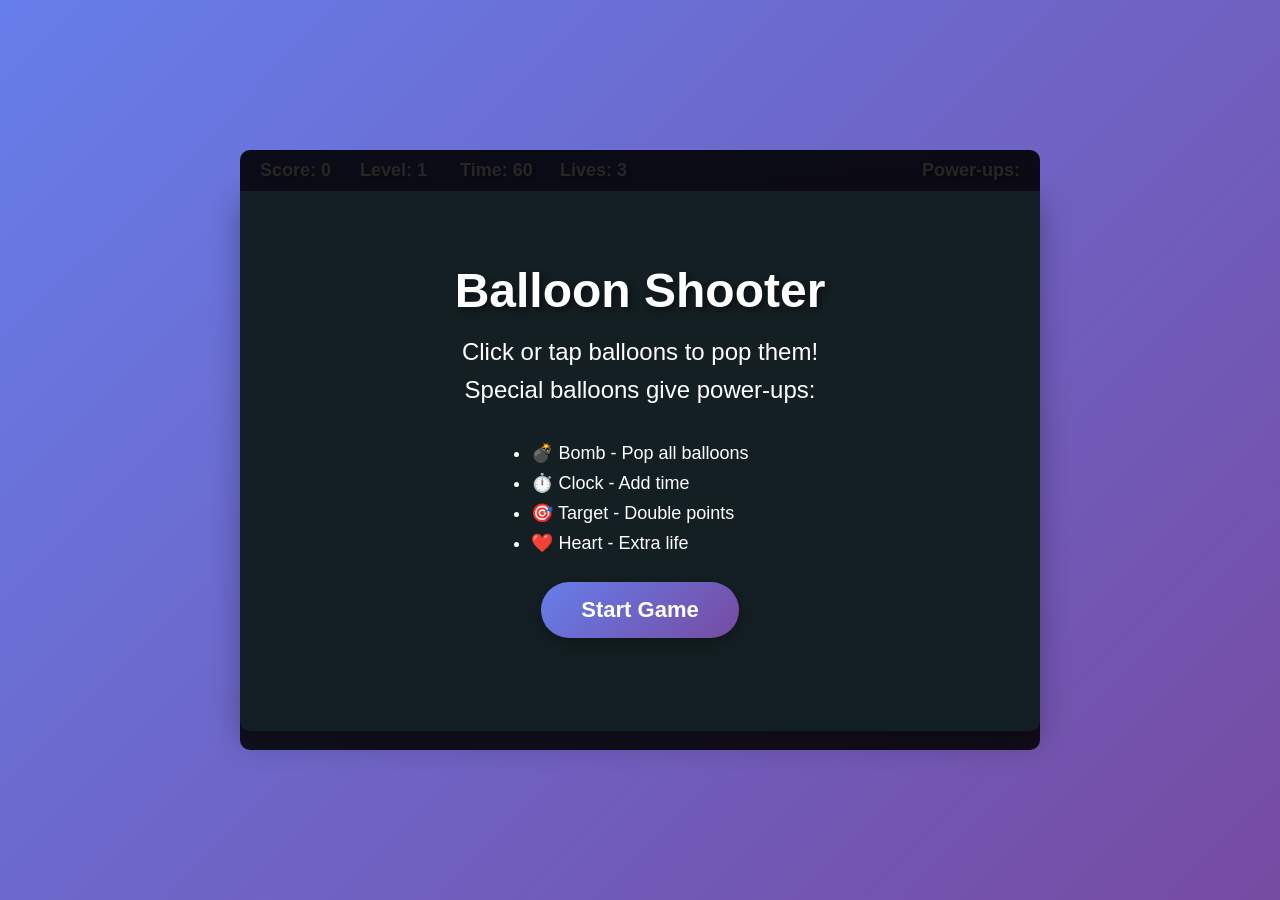
<file: index.html>
<!DOCTYPE html>
<html lang="en">
<head>
    <meta charset="UTF-8">
    <meta name="viewport" content="width=device-width, initial-scale=1.0">
    <title>Balloon Shooting Game</title>
    <link rel="stylesheet" href="style.css">
</head>
<body>
    <div id="game-container">
        <div id="ui">
            <div id="score">Score: 0</div>
            <div id="level">Level: 1</div>
            <div id="timer">Time: 60</div>
            <div id="lives">Lives: 3</div>
            <div id="powerups">Power-ups: </div>
        </div>
        <canvas id="game-canvas"></canvas>
        <div id="start-screen" class="screen">
            <h1>Balloon Shooter</h1>
            <p>Click or tap balloons to pop them!</p>
            <p>Special balloons give power-ups:</p>
            <ul>
                <li>💣 Bomb - Pop all balloons</li>
                <li>⏱️ Clock - Add time</li>
                <li>🎯 Target - Double points</li>
                <li>❤️ Heart - Extra life</li>
            </ul>
            <button id="start-btn">Start Game</button>
        </div>
        <div id="game-over-screen" class="screen hidden">
            <h1>Game Over!</h1>
            <p id="final-score">Final Score: 0</p>
            <button id="restart-btn">Play Again</button>
        </div>
        <div id="level-complete-screen" class="screen hidden">
            <h1>Level Complete!</h1>
            <p id="level-score">Score: 0</p>
            <button id="next-level-btn">Next Level</button>
        </div>
    </div>
    <script src="game.js"></script>
</body>
</html>
</file>
<file: style.css>
* {
    margin: 0;
    padding: 0;
    box-sizing: border-box;
}

body {
    font-family: 'Arial', sans-serif;
    background: linear-gradient(135deg, #667eea 0%, #764ba2 100%);
    min-height: 100vh;
    display: flex;
    justify-content: center;
    align-items: center;
    overflow: hidden;
}

#game-container {
    position: relative;
    width: 100%;
    max-width: 800px;
    height: 600px;
}

#ui {
    display: flex;
    justify-content: space-between;
    padding: 10px 20px;
    background: rgba(0, 0, 0, 0.3);
    border-radius: 10px 10px 0 0;
    color: white;
    font-size: 18px;
    font-weight: bold;
    text-shadow: 2px 2px 4px rgba(0, 0, 0, 0.5);
}

#ui div {
    min-width: 100px;
}

#powerups {
    flex-grow: 1;
    text-align: right;
}

#game-canvas {
    display: block;
    background: #87CEEB;
    border-radius: 0 0 10px 10px;
    box-shadow: 0 10px 30px rgba(0, 0, 0, 0.3);
}

.screen {
    position: absolute;
    top: 0;
    left: 0;
    width: 100%;
    height: 100%;
    background: rgba(0, 0, 0, 0.85);
    display: flex;
    flex-direction: column;
    justify-content: center;
    align-items: center;
    color: white;
    z-index: 10;
    border-radius: 10px;
}

.screen.hidden {
    display: none;
}

.screen h1 {
    font-size: 48px;
    margin-bottom: 20px;
    text-shadow: 3px 3px 6px rgba(0, 0, 0, 0.5);
}

.screen p {
    font-size: 24px;
    margin-bottom: 10px;
}

.screen ul {
    text-align: left;
    margin: 20px 0;
    font-size: 18px;
}

.screen li {
    margin: 8px 0;
}

button {
    padding: 15px 40px;
    font-size: 22px;
    font-weight: bold;
    color: white;
    background: linear-gradient(135deg, #667eea 0%, #764ba2 100%);
    border: none;
    border-radius: 30px;
    cursor: pointer;
    transition: transform 0.2s, box-shadow 0.2s;
    box-shadow: 0 5px 15px rgba(0, 0, 0, 0.3);
}

button:hover {
    transform: scale(1.05);
    box-shadow: 0 8px 20px rgba(0, 0, 0, 0.4);
}

button:active {
    transform: scale(0.98);
}

@media (max-width: 600px) {
    #game-container {
        width: 100vw;
        height: 100vh;
        max-width: none;
    }
    
    #game-canvas {
        border-radius: 0;
    }
    
    .screen {
        border-radius: 0;
    }
    
    #ui {
        border-radius: 0;
        font-size: 14px;
    }
    
    .screen h1 {
        font-size: 36px;
    }
    
    .screen p {
        font-size: 20px;
    }
}
</file>
